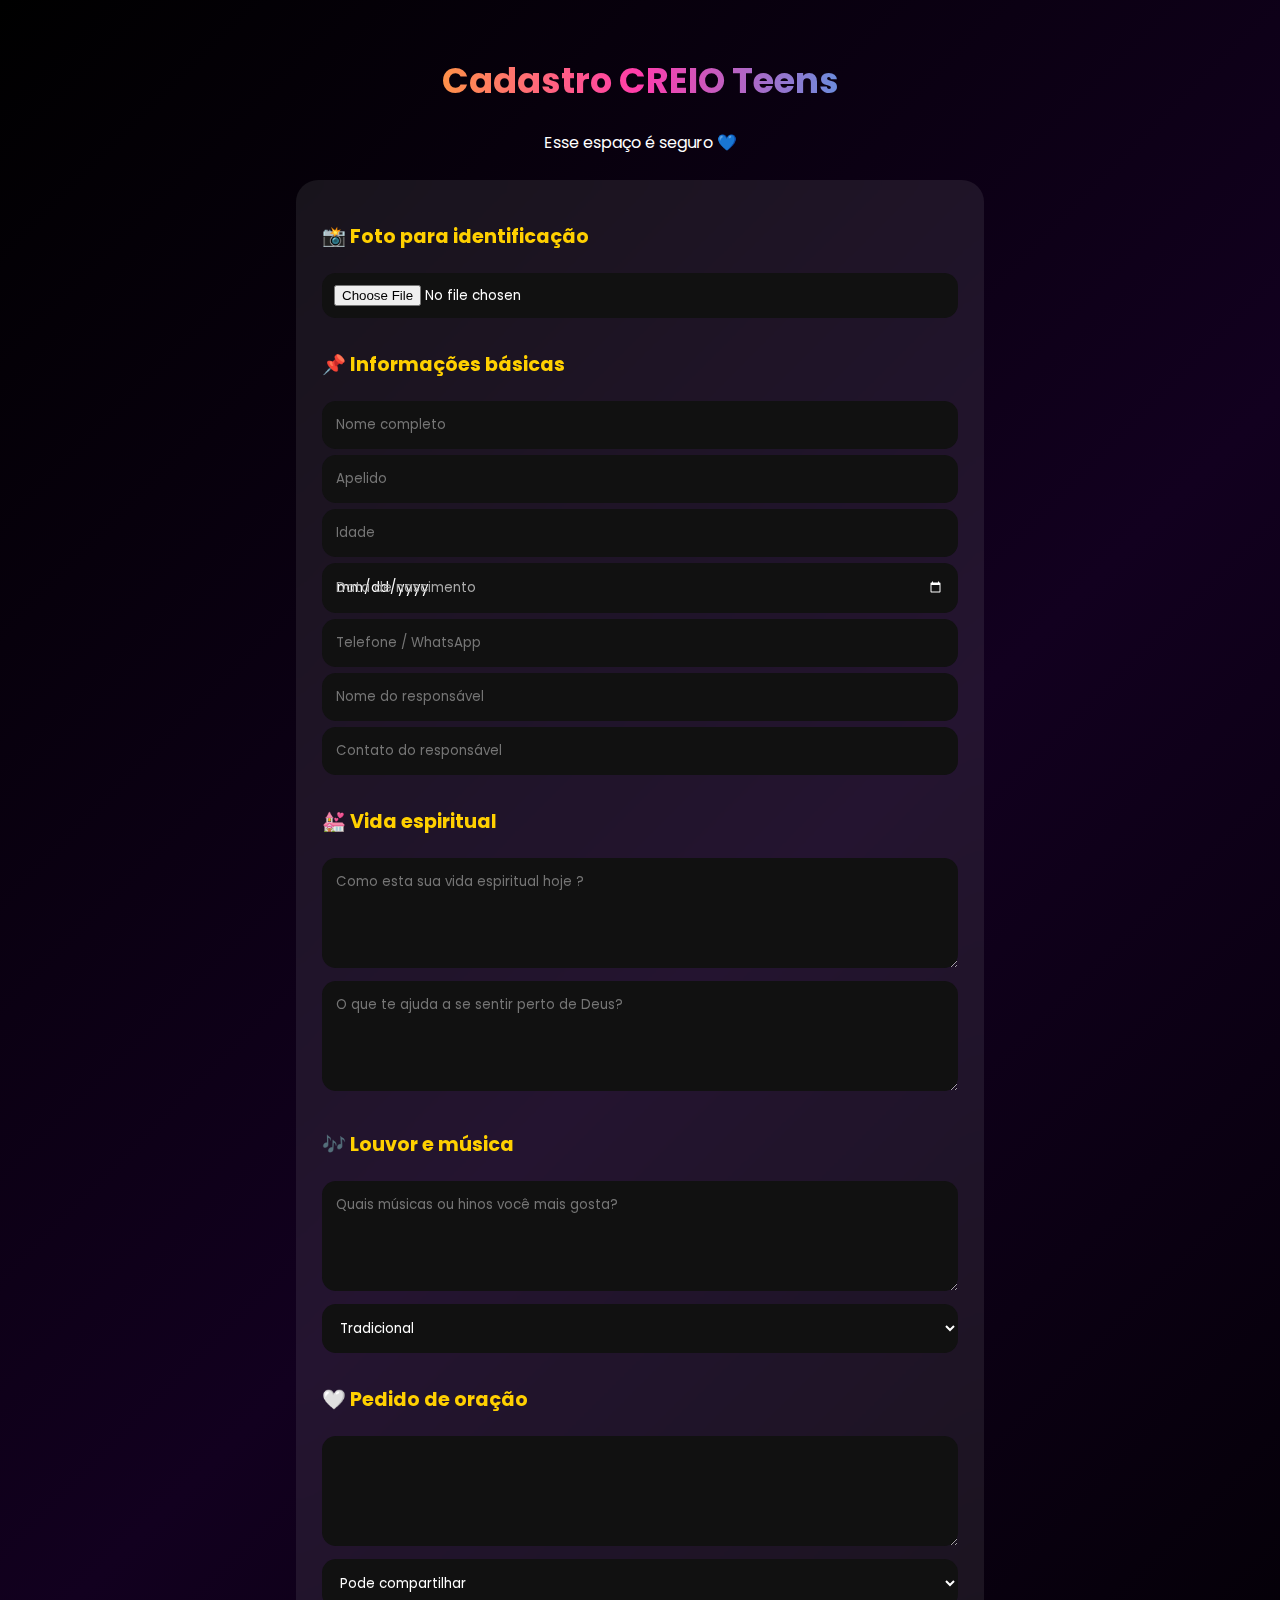
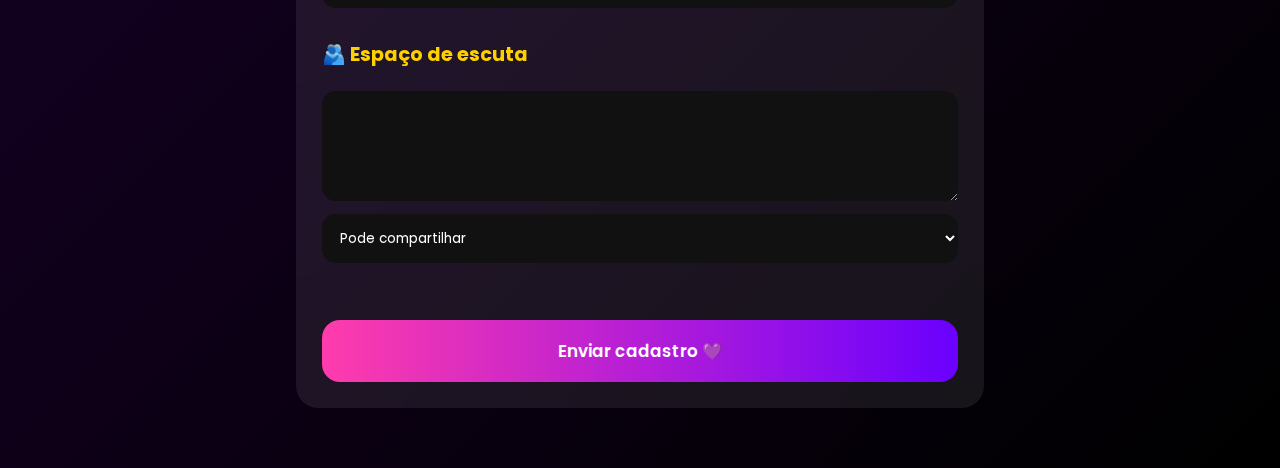
<file: index.html>
<!DOCTYPE html>
<html lang="pt-BR">
<head>
<meta charset="UTF-8">
<meta name="viewport" content="width=device-width, initial-scale=1.0">
<title>Cadastro CREIO Teens</title>

<link href="https://fonts.googleapis.com/css2?family=Poppins:wght@300;400;600;700&display=swap" rel="stylesheet">

<style>
:root {
  --amarelo: #ffd000;
  --rosa: #ff3cac;
  --roxo: #6a00ff;
  --azul: #00c6ff;
  --card: rgba(255,255,255,0.08);
}

* {
  box-sizing: border-box;
  font-family: Poppins, sans-serif;
}

body {
  margin: 0;
  background: linear-gradient(135deg, #000, #12001f, #000);
  color: #fff;
}

.container {
  max-width: 720px;
  margin: auto;
  padding: 30px 16px 60px;
}

header {
  text-align: center;
  margin-bottom: 25px;
}

header h1 {
  font-size: 2.2rem;
  background: linear-gradient(90deg, var(--amarelo), var(--rosa), var(--azul));
  background-clip: text;
  -webkit-background-clip: text;
  color: transparent;
}

.card {
  background: var(--card);
  backdrop-filter: blur(12px);
  border-radius: 22px;
  padding: 26px;
}

.section {
  margin-bottom: 32px;
}

.section h2 {
  color: var(--amarelo);
  font-size: 1.2rem;
}

label {
  margin-top: 14px;
  display: block;
}

input, select, textarea {
  width: 100%;
  margin-top: 6px;
  padding: 14px;
  border-radius: 14px;
  border: none;
  background: #111;
  color: #fff;
}

textarea {
  min-height: 110px;
}

input[type="file"] {
  background: #111;
  padding: 12px;
}

/* 🔥 DATA COM PLACEHOLDER VISUAL */
input[type="date"] {
  position: relative;
  color-scheme: dark;
}

input[type="date"]::before {
  content: attr(data-placeholder);
  position: absolute;
  left: 14px;
  top: 50%;
  transform: translateY(-50%);
  color: #aaa;
  pointer-events: none;
}

input[type="date"]:valid::before {
  display: none;
}

.preview img {
  max-width: 160px;
  margin-top: 10px;
  border-radius: 16px;
  border: 3px solid var(--amarelo);
}

button {
  width: 100%;
  padding: 18px;
  margin-top: 25px;
  background: linear-gradient(90deg, var(--rosa), var(--roxo));
  border: none;
  border-radius: 18px;
  font-size: 1.05rem;
  font-weight: 600;
  color: #fff;
  cursor: pointer;
}

.loading {
  display: none;
  text-align: center;
  margin-top: 20px;
  font-size: 0.95rem;
  color: #ccc;
}

.spinner {
  width: 40px;
  height: 40px;
  border: 4px solid #333;
  border-top: 4px solid var(--amarelo);
  border-radius: 50%;
  margin: 15px auto;
  animation: spin 1s linear infinite;
}

@keyframes spin {
  to { transform: rotate(360deg); }
}
</style>
</head>

<body>

<div class="container">

<header>
  <h1>Cadastro CREIO Teens</h1>
  <p>Esse espaço é seguro 💙</p>
</header>

<div class="card">
<form id="formCadastro">

<!-- FOTO -->
<div class="section">
  <h2>📸 Foto para identificação</h2>
  <input type="file" id="foto" accept="image/*" required>
  <div class="preview" id="preview"></div>
</div>

<!-- INFORMAÇÕES -->
<div class="section">
  <h2>📌 Informações básicas</h2>
  <input id="nome" placeholder="Nome completo" required>
  <input id="apelido" placeholder="Apelido">
  <input id="idade" type="number" placeholder="Idade">
  <input
    id="nascimento"
    type="date"
    required
    data-placeholder="Data de nascimento">
  <input id="telefone" placeholder="Telefone / WhatsApp" required>
  <input id="responsavel" placeholder="Nome do responsável">
  <input id="contatoResponsavel" placeholder="Contato do responsável">
</div>

<!-- VIDA ESPIRITUAL -->
<div class="section">
  <h2>💒 Vida espiritual</h2>
  <textarea id="vidaEspiritual" placeholder="Como esta sua vida espiritual hoje ?"></textarea>

  <textarea id="ajudaDeus" placeholder="O que te ajuda a se sentir perto de Deus?"></textarea>
</div>

<!-- LOUVOR -->
<div class="section">
  <h2>🎶 Louvor e música</h2>
  <textarea id="musicas" placeholder="Quais músicas ou hinos você mais gosta?"></textarea>

  <select id="estiloLouvor">
    <option>Tradicional</option>
    <option>Contemporâneo</option>
    <option>Jovem / Worship</option>
    <option>Um pouco de tudo 😄</option>
  </select>
</div>

<!-- ORAÇÃO -->
<div class="section">
  <h2>🤍 Pedido de oração</h2>
  <textarea id="pedidoOracao"></textarea>

  <select id="privacidadeOracao">
    <option>Pode compartilhar</option>
    <option>Somente liderança</option>
  </select>
</div>

<!-- ESCUTA -->
<div class="section">
  <h2>🫂 Espaço de escuta</h2>
  <textarea id="desabafo"></textarea>

  <select id="contatoLideranca">
    <option>Pode compartilhar</option>
    <option>Somente liderança</option>
  </select>
</div>

<button type="submit">Enviar cadastro 💜</button>

<div class="loading" id="loading">
  <div class="spinner"></div>
  Enviando seu cadastro...
</div>

</form>
</div>

</div>

<script src="script.js"></script>

</body>
</html>
</file>
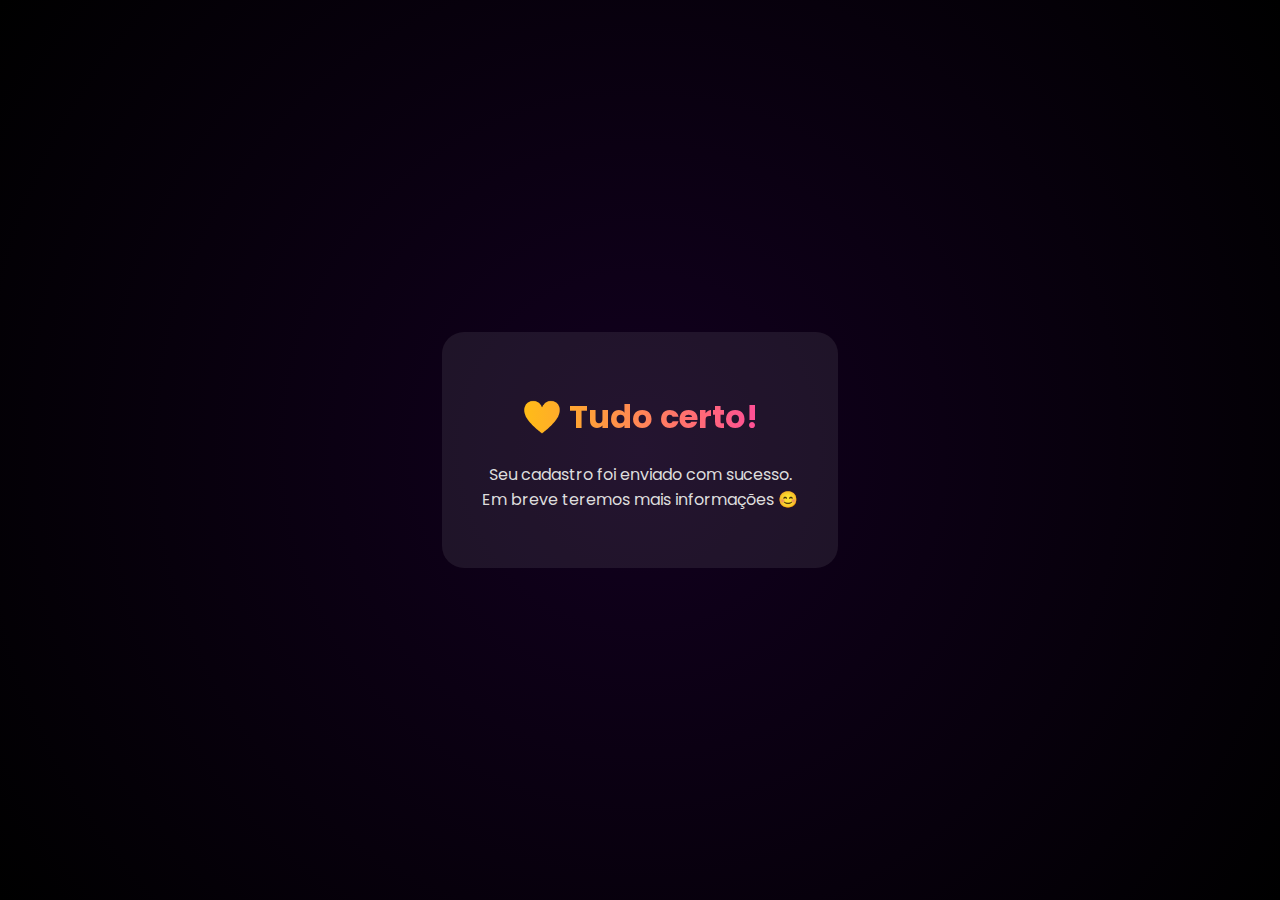
<file: sucesso.html>
<!DOCTYPE html>
<html lang="pt-BR">
<head>
<meta charset="UTF-8">
<meta name="viewport" content="width=device-width, initial-scale=1.0">
<title>Cadastro Enviado</title>

<link href="https://fonts.googleapis.com/css2?family=Poppins:wght@400;600&display=swap" rel="stylesheet">

<style>
body {
  margin: 0;
  background: radial-gradient(circle, #12001f, #000);
  color: #fff;
  font-family: Poppins, sans-serif;
  display: flex;
  align-items: center;
  justify-content: center;
  height: 100vh;
}

.card {
  text-align: center;
  padding: 40px;
  border-radius: 22px;
  background: rgba(255,255,255,0.08);
  animation: fade 1s ease;
}

@keyframes fade {
  from { opacity: 0; transform: scale(0.9); }
  to { opacity: 1; transform: scale(1); }
}

h1 {
  background: linear-gradient(90deg, #ffd000, #ff3cac);
  background-clip: text;
  -webkit-background-clip: text;
  color: transparent;
}

p {
  margin-top: 10px;
  color: #ddd;
}
</style>
</head>

<body>
<div class="card">
  <h1>💜 Tudo certo!</h1>
  <p>Seu cadastro foi enviado com sucesso.<br>
  Em breve teremos mais informações 😊</p>
</div>
</body>
</html>
</file>
